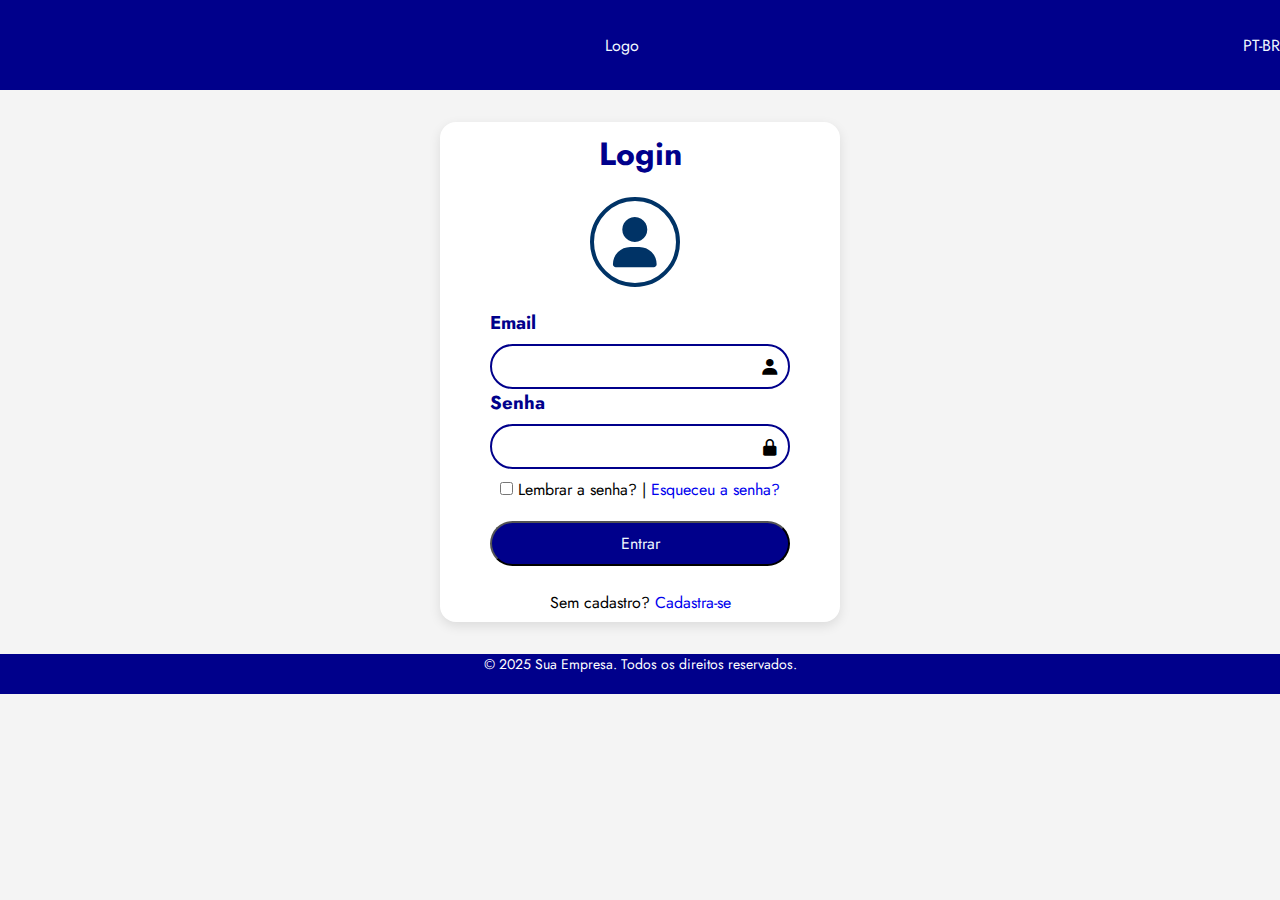
<file: index.html>
<!DOCTYPE html>
<html lang="pt-br">
<head>
  <meta charset="UTF-8" />
  <meta name="viewport" content="width=device-width, initial-scale=1.0" />
  <title>Projeto IHC</title>
  <link rel="stylesheet" href="style.css" />
  <link href="https://unpkg.com/boxicons@2.1.4/css/boxicons.min.css" rel="stylesheet" />
  <link rel="stylesheet" href="https://cdnjs.cloudflare.com/ajax/libs/font-awesome/6.5.0/css/all.min.css" />
</head>
<body>

  <header class="header">
    <div></div>
    <div class="logo">Logo</div>
    <div class="language">PT-BR</div>
  </header>

  <main>
    <section class="contem-login">
      <form>
        <h1>Login</h1>

        <div class="circulo">
          <i class="fas fa-user"></i>
        </div>

        <label for="email">
          <h3>Email</h3>
          <div class="caixas">
            <input type="email" id="email" placeholder="" />
            <i class="bx bxs-user"></i>
          </div>
        </label>

        <label for="password">
          <h3>Senha</h3>
          <div class="caixas">
            <input type="password" id="password" placeholder="" />
            <i class="bx bxs-lock-alt"></i>
          </div>
        </label>

        <section class="container-lembrar">
          <label>
            <input class="check-box" type="checkbox" />
            Lembrar a senha? |
            <a href="EsquecerSenha.html">Esqueceu a senha?</a>
          </label>
        </section>

        <button type="submit">Entrar</button>

        <section class="cadastrar">
          <p>Sem cadastro? <a href="cadastro.html">Cadastra-se</a></p>
        </section>
      </form>
    </section>
  </main>

  <footer>
    © 2025 Sua Empresa. Todos os direitos reservados.
  </footer>

</body>
</html>
</file>
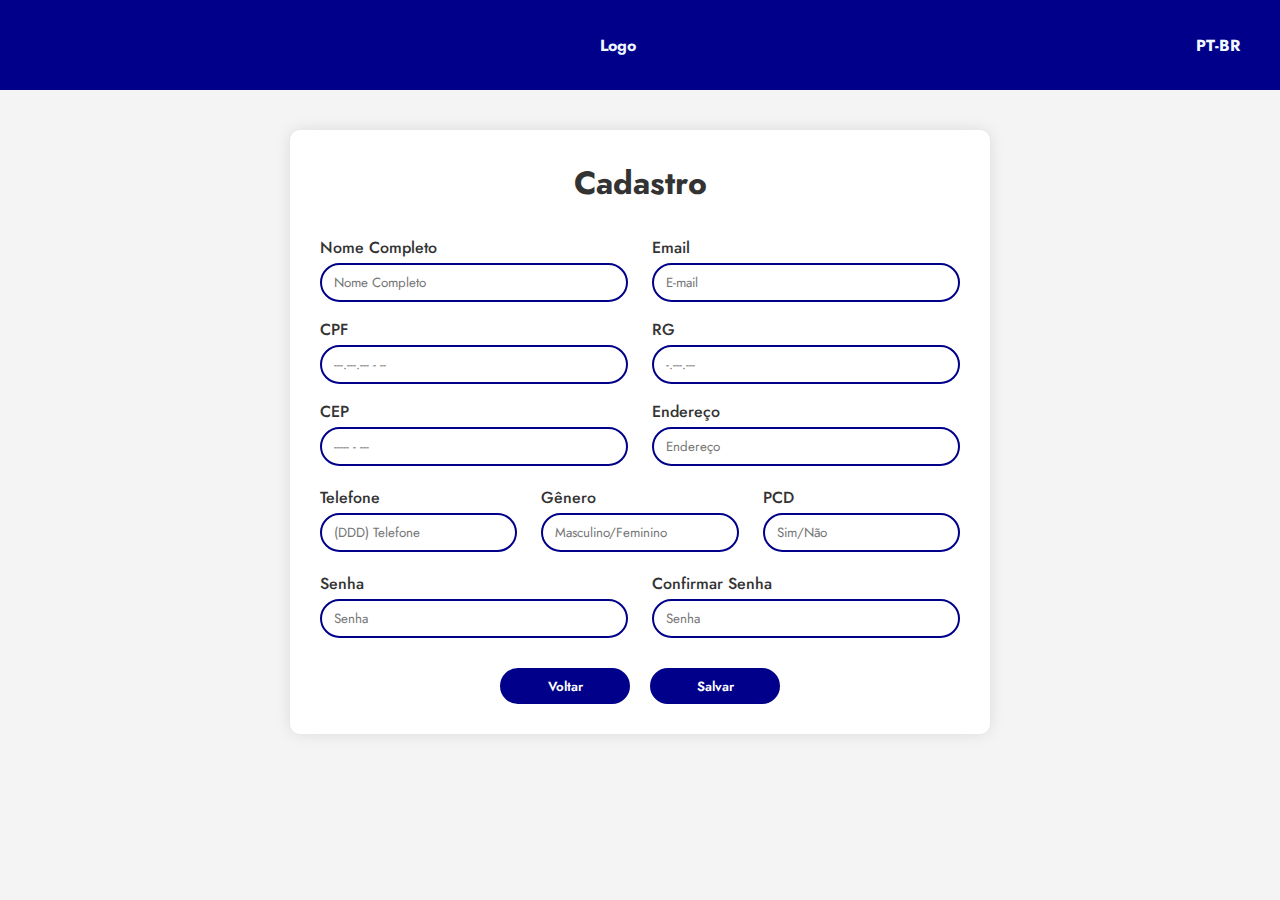
<file: cadastro.html>
<!DOCTYPE html>
<html lang="pt-BR">
<head>
  <meta charset="UTF-8">
  <meta name="viewport" content="width=device-width, initial-scale=1.0">
  <link rel="stylesheet" href="cadastroStyle.css">
  <title>Cadastro</title>
</head>
<body>

  <header class="header">
    <div></div>
    <div class="logo">Logo</div>
    <div class="language">PT-BR</div>
  </header>

  <main class="form-container">
    <h1>Cadastro</h1>
    
    <form id="formCadastro" novalidate>
      <section class="grid-campos">
        <label>
          Nome Completo
          <input type="text" id="nome" name="nome" placeholder="Nome Completo">
        </label>
        <label>
          Email
          <input type="email" id="email" name="email" placeholder="E-mail">
        </label>
        <label>
          CPF
          <input type="text" id="cpf" name="cpf" placeholder="---.---.--- - --">
        </label>
        <label>
          RG
          <input type="text" id="rg" name="rg" placeholder="-.---.---">
        </label>
        <label>
          CEP
          <input type="text" id="cep" name="cep" placeholder="----- - ---">
        </label>
        <label>
          Endereço
          <input type="text" id="endereco" name="endereco" placeholder="Endereço">
        </label>
      </section>

      <section class="linha-extra">
        <label>
          Telefone
          <input type="text" id="telefone" name="telefone" placeholder="(DDD) Telefone">
        </label>
        <label>
          Gênero
          <input type="text" id="genero" name="genero" placeholder="Masculino/Feminino">
        </label>
        <label>
          PCD
          <input type="text" id="pcd" name="pcd" placeholder="Sim/Não">
        </label>
      </section>

      <section class="linha-dois">
        <label>
          Senha
          <input type="password" id="senha" name="senha" placeholder="Senha">
        </label>
        <label>
          Confirmar Senha
          <input type="password" id="confirmarSenha" name="confirmarSenha" placeholder="Senha">
        </label>
      </section>

      <div id="mensagemErro" style="color: red; margin-bottom: 10px;"></div>

      <div class="botoes">
        <a href="index.html"><button type="button" class="voltar">Voltar</button></a>
        <button type="submit" class="salvar">Salvar</button>
      </div>
    </form>
  </main>

</body>
</html>
</file>
<file: style.css>
@import url('https://fonts.googleapis.com/css2?family=Jost:ital,wght@0,100..900;1,100..900&family=Kdam+Thmor+Pro&family=Oswald:wght@200..700&family=Poppins:ital,wght@0,100;0,200;0,300;0,400;0,500;0,600;0,700;0,800;0,900;1,100;1,200;1,300;1,400;1,500;1,600;1,700;1,800;1,900&display=swap');

* {
  margin: 0;
  padding: 0;
  box-sizing: border-box;
  list-style: none;
  text-decoration: none;
  font-family: "Jost", sans-serif;
}

body {
  background-color: #f4f4f4;
}

.header {
  display: flex;
  justify-content: space-between;
  align-items: center;
  width: 100%;
  height: 90px;
  background-color: darkblue;
}

.logo {
  color: aliceblue;
}

.language {
  color: aliceblue;
}

.contem-login {
  display: flex;
  justify-content: center;
  align-items: center;
  background-color: white;
  padding: 2rem;
  border-radius: 1rem;
  box-shadow: 0 4px 12px rgba(0, 0, 0, 0.1);
  width: 400px;
  height: 500px;
  margin: 2rem auto;
  flex-direction: column;
}

h1 {
  margin-top: 0px;
  text-align: center;
  color: darkblue;
}

.circulo {
  margin-top: 20px;
  margin-left: 100px;
  width: 90px;
  height: 90px;
  border: 4px solid #003366;
  border-radius: 50%;
  background-color: transparent;
  display: flex;
  align-items: center;
  justify-content: center;
}

.circulo i {
  font-size: 50px;
  color: #003366;
}

h3 {
  margin-top: 22px;
  margin-bottom: 1px;
  color: darkblue;
}

.caixas {
  width: 300px;
  height: 30px;
  position: relative;
}

.caixas input {
  width: 100%;
  height: 45px;
  border-radius: 25px;
  margin-top: 7px;
  padding: 10px 10px;
  border: 2px solid darkblue;
}

.caixas i {
  position: absolute;
  right: 10px;
  top: 20px;
  font-size: 20px;
}

.container-lembrar {
  margin: 20px 0;
  display: flex;
  justify-content: space-around;
}

.container-lembrar label input {
  accent-color: blue;
  cursor: pointer;
  margin-top: 15px;
}

.check-box {
  margin-top: 15px;
}

a:hover {
  text-decoration: underline;
}

button {
  height: 45px;
  width: 100%;
  border-radius: 25px;
  color: aliceblue;
  background-color: darkblue;
  font-size: 1rem;
  cursor: pointer;
}

.cadastrar {
  display: flex;
  justify-content: space-around;
  margin-top: 25px;
}

footer {
  height: 40px;
  background-color: darkblue;
  color: white;
  text-align: center;
  margin-top: 30px;
  font-size: 0.875rem;
}
</file>
<file: cadastroStyle.css>
@import url('https://fonts.googleapis.com/css2?family=Jost:ital,wght@0,100..900;1,100..900&family=Kdam+Thmor+Pro&family=Oswald:wght@200..700&family=Poppins:ital,wght@0,100;0,200;0,300;0,400;0,500;0,600;0,700;0,800;0,900;1,100;1,200;1,300;1,400;1,500;1,600;1,700;1,800;1,900&display=swap');

* {
  margin: 0;
  padding: 0;
  box-sizing: border-box;
  list-style: none;
  text-decoration: none;
  font-family: "Jost", sans-serif;
}

body {
  background-color: #f4f4f4;
}

.header {
  display: flex;
  justify-content: space-between;
  align-items: center;
  height: 90px;
  padding: 0 40px;
  background-color: darkblue;
}

.logo,
.language {
  color: aliceblue;
  font-weight: bold;
}

.form-container {
  max-width: 700px;
  margin: 40px auto;
  padding: 30px;
  background-color: #fff;
  border-radius: 10px;
  box-shadow: 0 0 15px rgba(0, 0, 0, 0.1);
}

.form-container h1 {
  text-align: center;
  margin-bottom: 30px;
  color: #333;
}

form label {
  display: flex;
  flex-direction: column;
  font-weight: 500;
  color: #333;
}

form input {
  margin-top: 4px;
  padding: 8px 12px;
  border-radius: 25px;
  border: 2px solid darkblue;
  transition: border-color 0.3s ease;
}

form input:focus {
  border-color: #4CAF50;
  outline: none;
}

/* Grid de dois por três */
.grid-campos {
  display: grid;
  grid-template-columns: 1fr 1fr;
  gap: 16px 24px;
  margin-bottom: 20px;
}

/* Linha com três campos */
.linha-extra {
  display: flex;
  gap: 24px;
  margin-bottom: 20px;
}

.linha-extra label {
  flex: 1;
}

/* Linha com dois campos */
.linha-dois {
  display: flex;
  gap: 24px;
  justify-content: space-between;
  margin-bottom: 30px;
}

.linha-dois label {
  flex: 1;
}

/* Botões */
.botoes {
  display: flex;
  justify-content: center;
  gap: 20px;
  margin-top: 20px;
}

button {
  width: 130px;
  height: 36px;
  border-radius: 25px;
  color: #fff;
  background-color: darkblue;
  border: 2px solid darkblue;
  font-weight: 600;
  cursor: pointer;
  transition: background-color 0.3s ease;
}

button:hover {
  background-color: #00008b;
}
</file>
